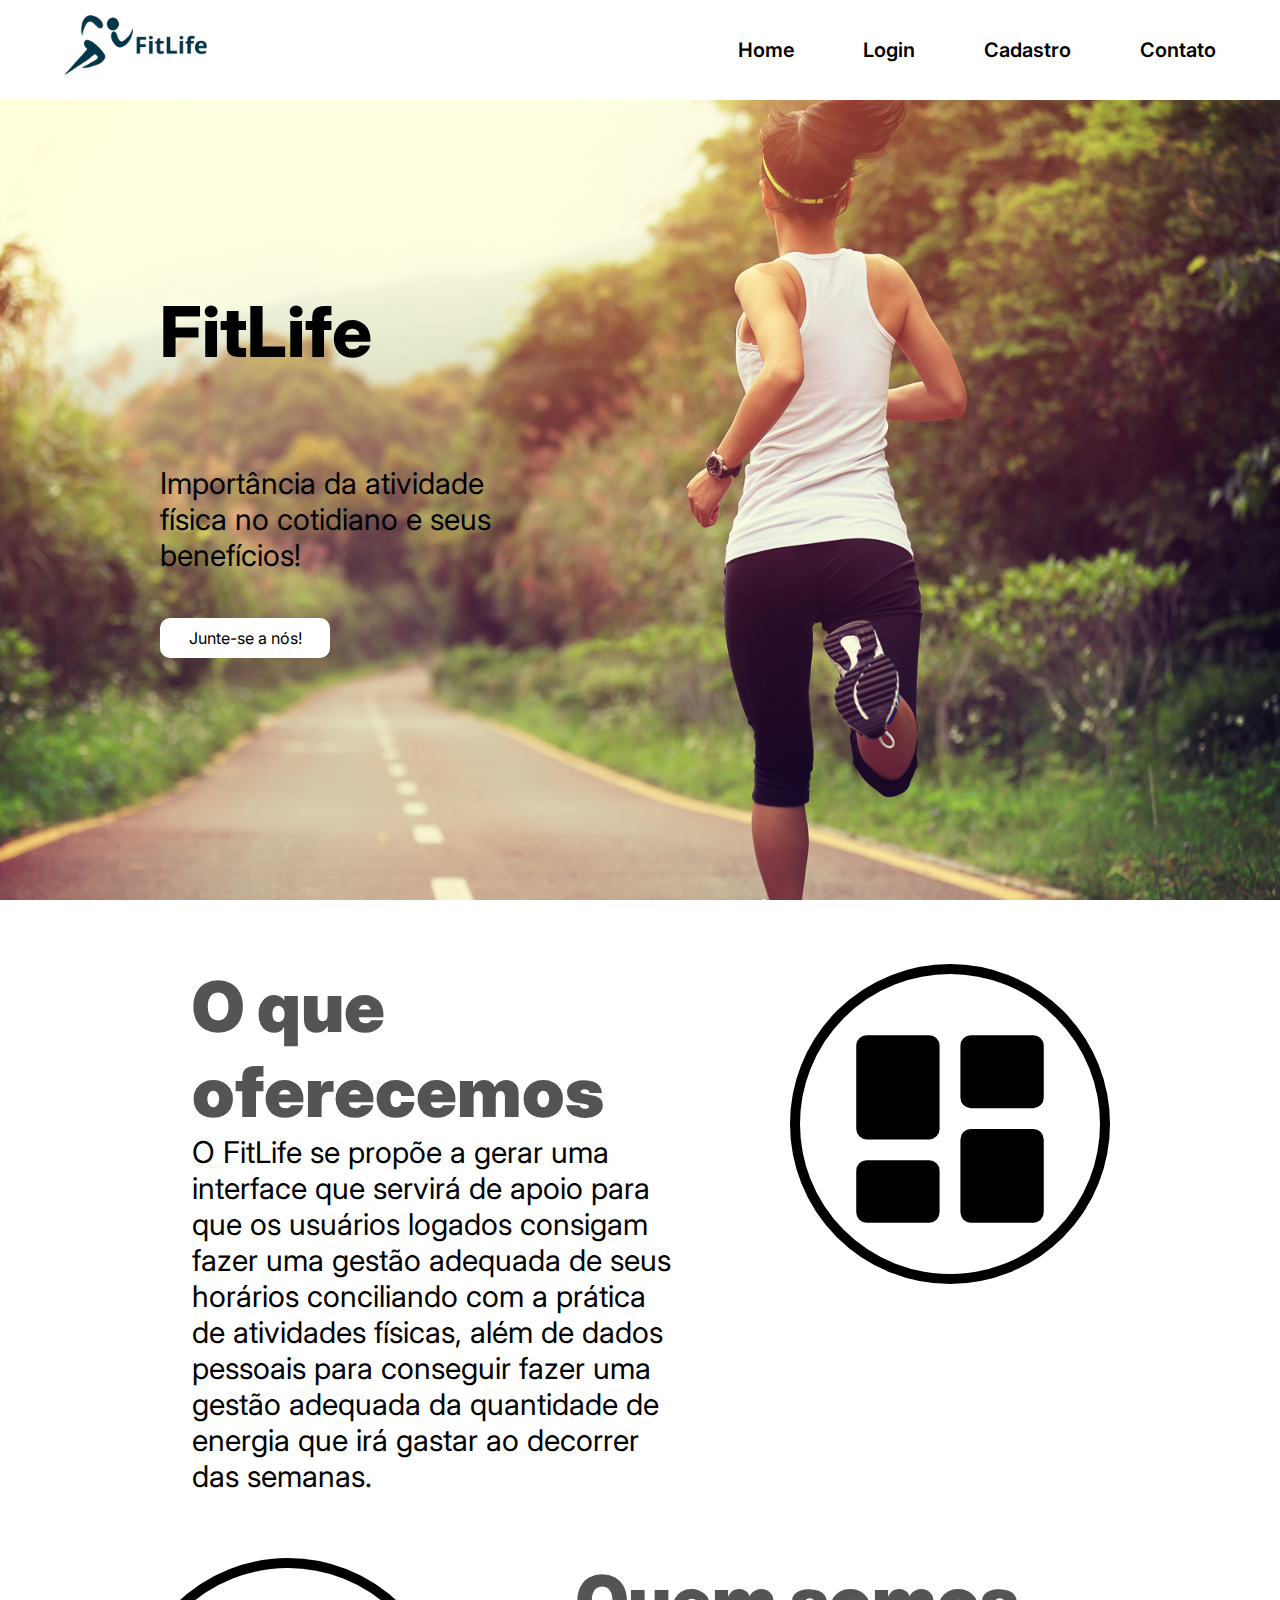
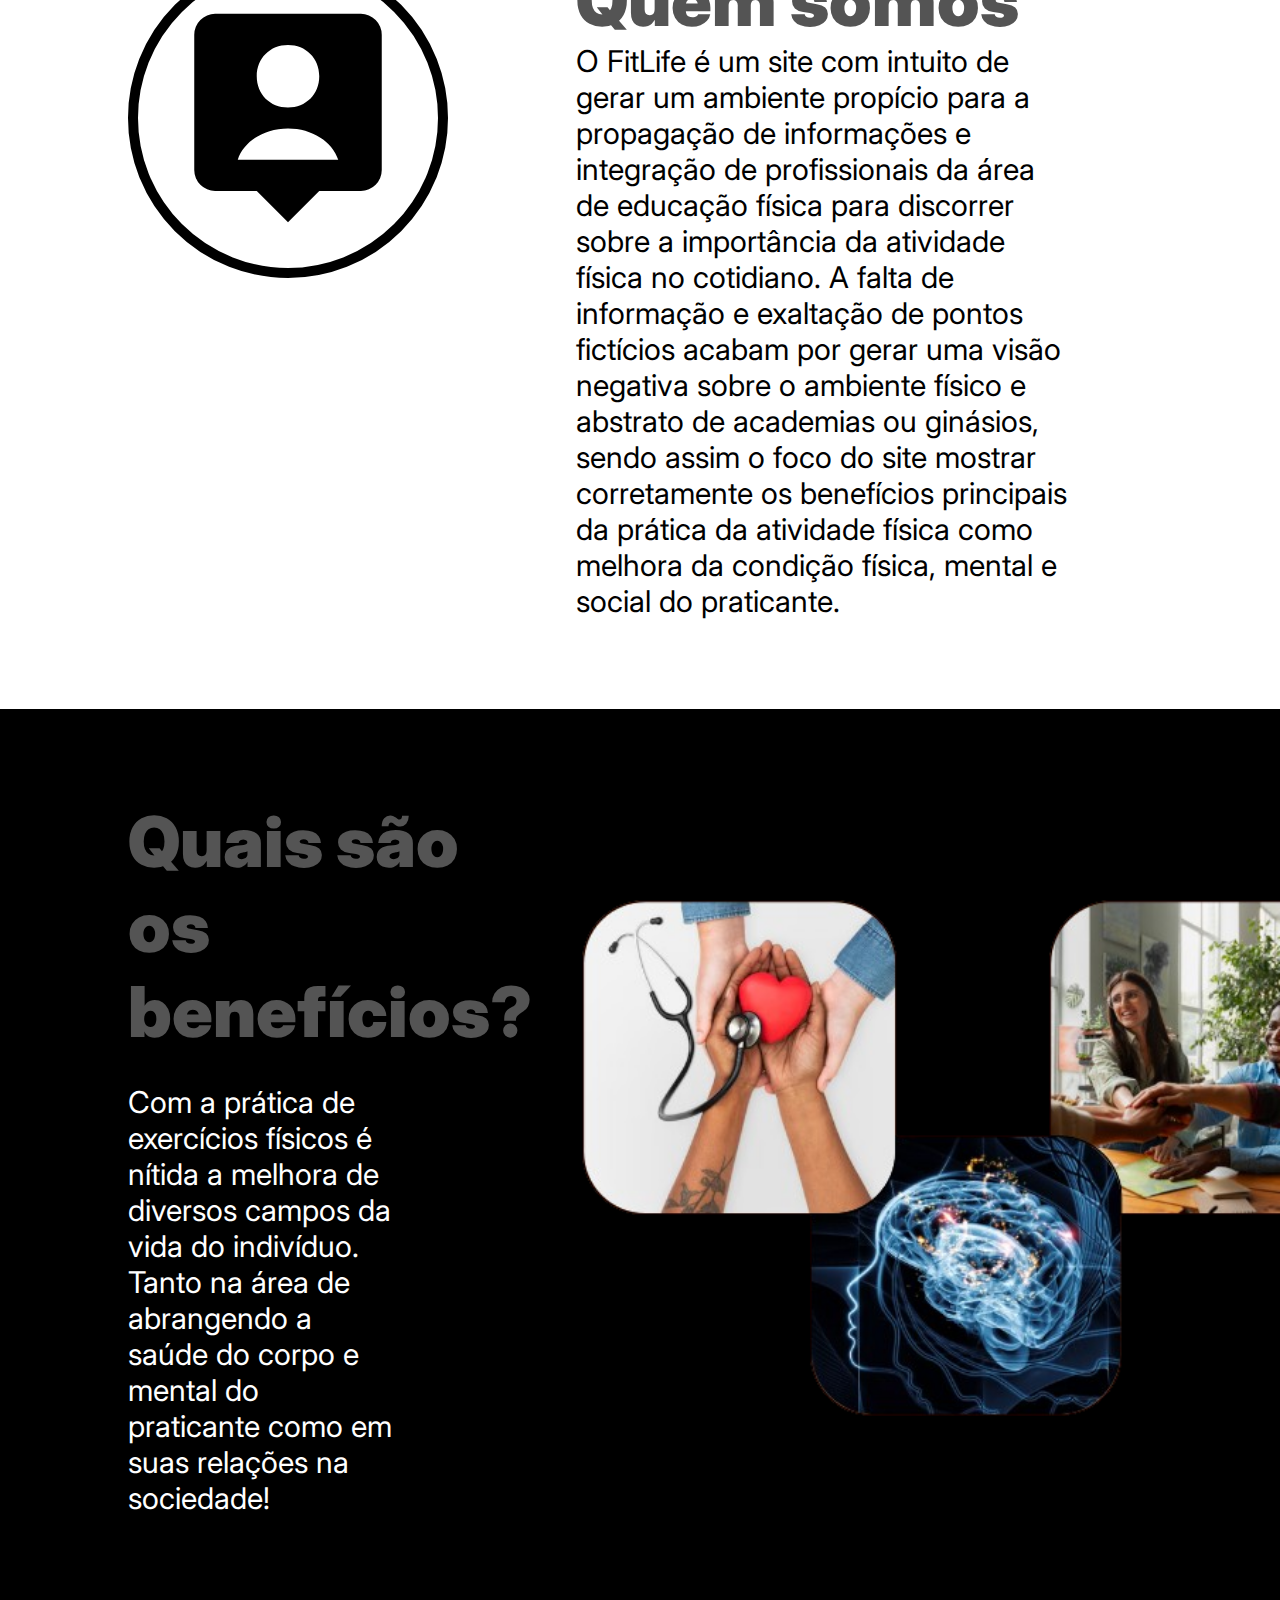
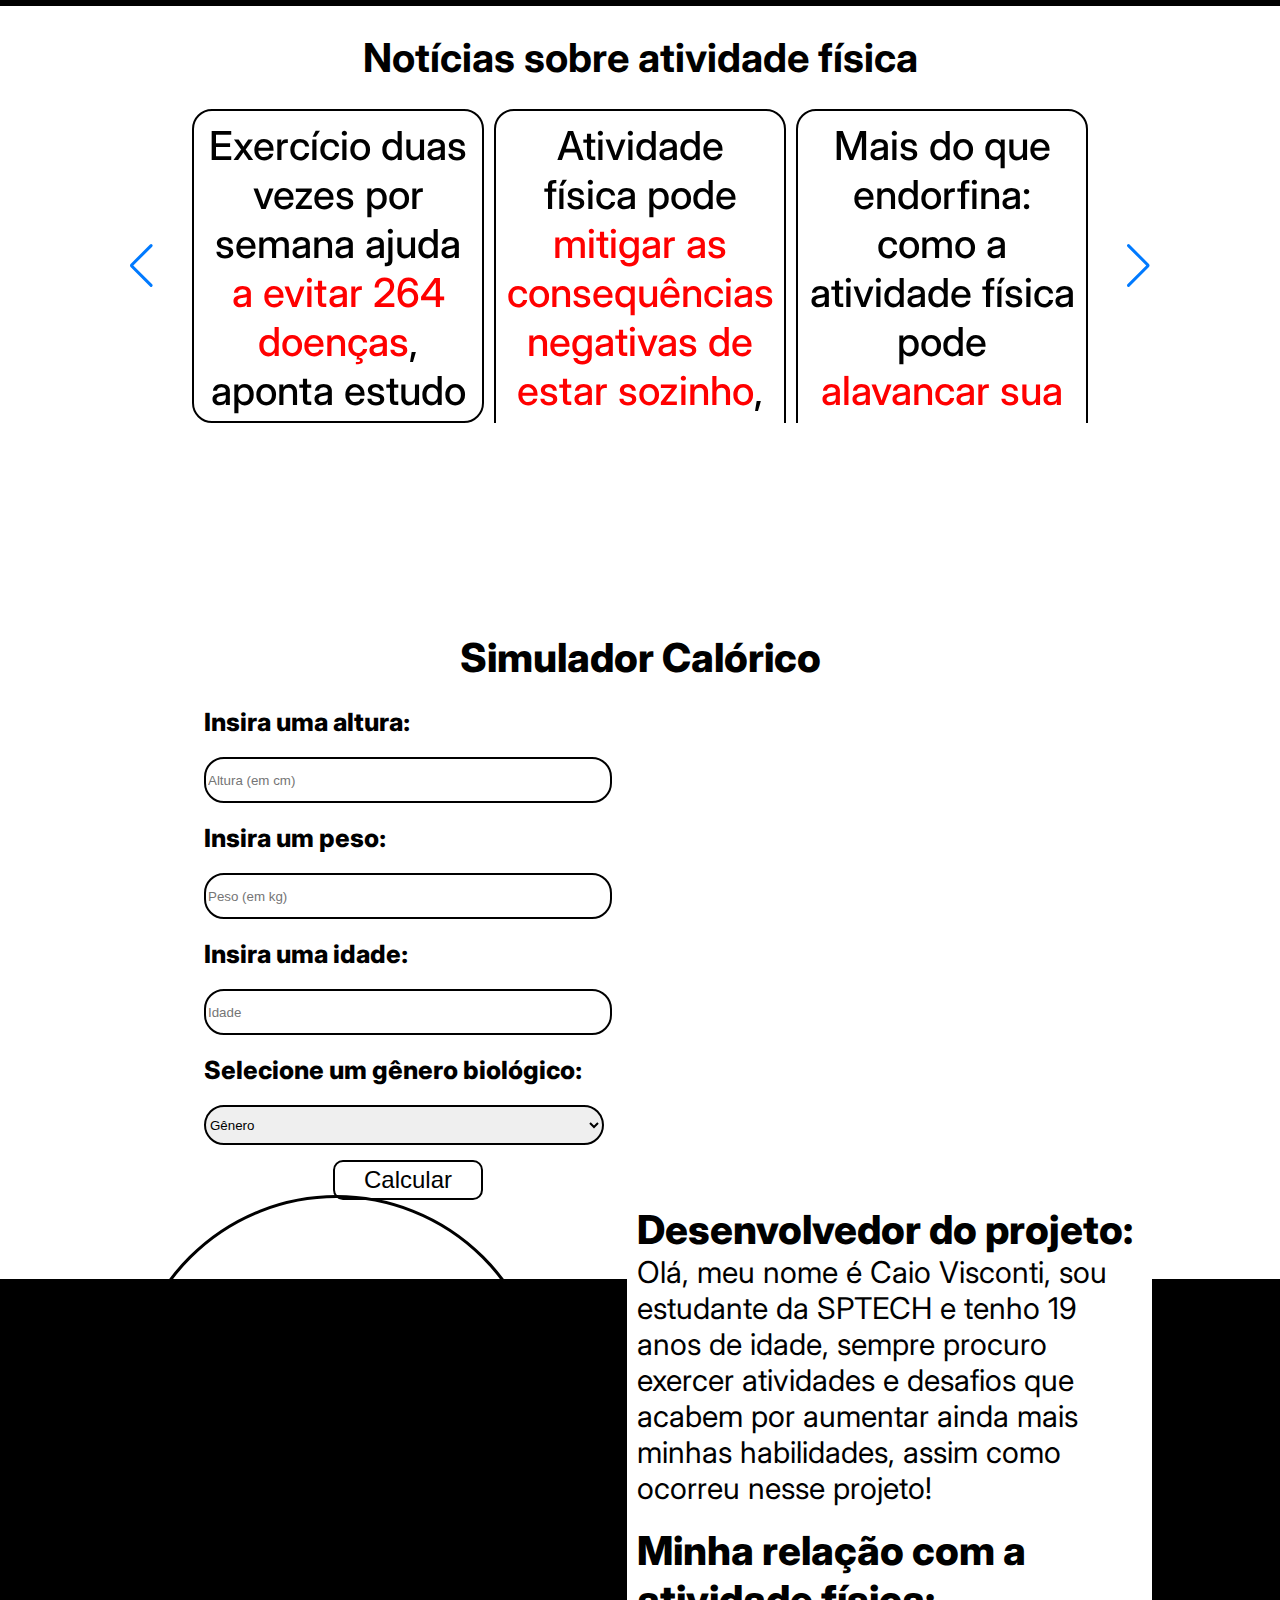
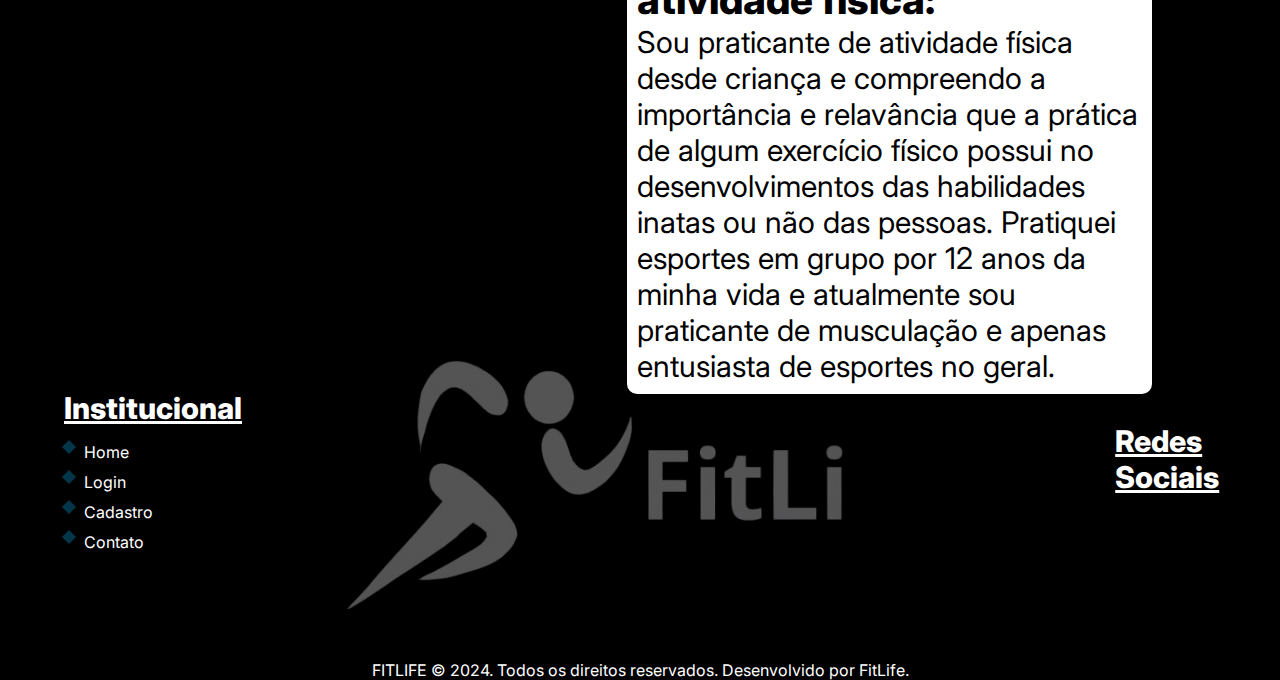
<file: public/index.html>
<!DOCTYPE html>
<html lang="en">
<head>
    <meta charset="UTF-8">
    <meta name="viewport" content="width=device-width, initial-scale=1.0">
    <title>FitLife</title>
    <link rel="stylesheet" href="./css/style.css">
    <script src="./js/main.js"></script>
    <link rel="icon" href="./assets/icon/logo_azul - Copia.png">
    <link rel="stylesheet" href="https://cdn.jsdelivr.net/npm/swiper@11/swiper-bundle.min.css"/>
    <link rel="preconnect" href="https://fonts.googleapis.com">
    <link rel="preconnect" href="https://fonts.gstatic.com" crossorigin>
    <link href="https://fonts.googleapis.com/css2?family=Inter:ital,opsz,wght@0,14..32,300;1,14..32,300&display=swap" rel="stylesheet">
</head>
<body>
    <header class="header">
        <nav class="navbar">
            <div class="logo">
                <a href="./index.html">
                    <img src="./assets/icon/logo_azul.png" height="60px" id="logo" alt="">
                </a>
            </div>

            <div class="nav-div">
                <ul class="nav-list">
                    <li id="nav-home">
                        <a href="./index.html" id="nav-home">Home</a>
                    </li>
                    <li id="nav-login" >
                        <a href="./login.html" id="nav-login">Login</a>
                    </li>
                    <li id="nav-cadastro">
                        <a href="./cadastro.html" id="nav-cadastro">Cadastro</a>
                    </li>
                    <li id="nav-contato">
                        <a href="./contato.html" id="nav-contato">Contato</a>
                    </li>
                </ul>
            </div>
        </nav>
    </header>

        <main class="home" id="home">
            <div class="banner"></div>
            <div class="home-container">
                <div id="esquerda-home-container">
                    <h1 class="titulo-container">
                        FitLife
                    </h1>
                    <span class="texto-container">Importância da atividade física no cotidiano
                        e seus benefícios!</span>
                    <a href="./cadastro.html" class="button-container" style="text-decoration: none;">Junte-se a nós!</a>
                </div>
                <div id="direita-home-container">
                    <div class="teste"></div>
                </div>
            </div>
        </main>
        <section style="padding-bottom: 10vh;" class="section-branco">
            <div id="oqueoferecemos">
                <div class="textosExp">
                    <span class="titulo-cinza"><b>O que oferecemos</b></span>
                    <span class="texto-branco">O FitLife se propõe a gerar uma interface que servirá de apoio para que os usuários logados consigam fazer uma gestão adequada de seus horários conciliando com a prática de atividades físicas, além de dados pessoais para conseguir fazer uma gestão adequada da quantidade de energia que irá gastar ao decorrer das semanas.</span>
                </div>
                <div class="circulo-imagem-dash">
                    <div class="imagemDash"></div>
                </div>
            </div>
            <div id="quemsomos">
                <div class="circulo-imagem-user">
                    <div class="imagemUser"></div>
                </div>
                <div class="textoExp-qs">
                    <div class="titulo-cinza"><b>Quem somos</b></div>
                    <div class="texto-branco-qs">
                        O FitLife é um site com intuito de gerar um ambiente propício para a propagação de informações e integração de profissionais da área de educação física para discorrer sobre a importância da atividade física no cotidiano. A falta de informação e exaltação de pontos fictícios acabam por gerar uma visão negativa sobre o ambiente físico e abstrato de academias ou ginásios, sendo assim o foco do site mostrar corretamente os benefícios principais da prática da atividade física como melhora da condição física, mental e social do praticante.
                    </div>
                </div>
            </div>
        </section>
        <section style="padding-top: 10vh; padding-bottom: 10vh;" class="section-preta">
                <div id="carrosselInfo">
                    <div id="ladoEsquerdo">
                        <div style="height: 100%; display: flex; flex-direction: column; gap:30px">
                            <span class="titulo-cinza-carrossel"><b>Quais são <br>os benefícios?</b></span>
                            <div class="texto-branco-carrossel">Com a prática de exercícios físicos é nítida a melhora de diversos campos da vida do indivíduo. Tanto na área de abrangendo a saúde do corpo e mental do praticante como em suas relações na sociedade!</div>
                        </div>
                    </div>
                    <div class="ladoDireito"></div>
            </section>
            <section id="section-branco">
                <h1 style="text-align: center; font-size: 40px;">
                    Notícias sobre atividade física
                </h1>
                <div class="noticias">
                    <div class="swiper carrosselEquipamento">
                        <div class="swiper-wrapper">
                            <div class="swiper-slide" onclick="noticia1()">
                                <div style="display: flex; align-items: center; justify-content: center;">
                                    <span class="texto-carrosselInfo">
                                    Exercício duas vezes por semana ajuda <span style="color:red">a evitar 264 doenças</span>, aponta estudo
                                    </span>
                                </div>
                            </div>
                            <div class="swiper-slide" onclick="noticia2()">
                                <div style="display: flex; align-items: center; justify-content: center;">
                                    <span class="texto-carrosselInfo">
                                    Atividade física pode <span style="color:red">mitigar as consequências negativas de estar sozinho</span>, revela estudo
                                    </span>
                                </div>
                            </div>
                            <div class="swiper-slide" onclick="noticia3()">
                                <div style="display: flex; align-items: center; justify-content: center;">
                                    <span class="texto-carrosselInfo">
                                    Mais do que endorfina: como a atividade física pode <span style="color:red">alavancar sua carreira</span>
                                    </span>
                                </div>
                            </div>
                            <div class="swiper-slide" onclick="noticia4()">
                                <div style="display: flex; align-items: center; justify-content: center;">
                                    <span class="texto-carrosselInfo">
                                    Atividades físicas proporcionam <span style="color:red">mais e melhores dias dos avós</span>
                                    </span>
                                </div>
                            </div>
                        </div>
                    </div>
                    <div class="div_btns">
                        <div class="swiper-button-next next-teste"></div>
                        <div class="swiper-button-prev prev-teste"></div>
                    </div>
                </div>
                <div class="simulador">
                    <div class="titulo-simulador">
                        Simulador Calórico
                    </div>
                    <div class="inferior-simulador">
                        <div class="texto-simulador">
                            <div class="esquerda-simulador">
                                <span class="frases-simulador">Insira uma altura:</span> <br>
                                <input class="input-simulador" placeholder="Altura (em cm)" type="number" id="ipt_altura"><br>
                                <span class="frases-simulador">Insira um peso:</span> <br>
                                <input class="input-simulador" placeholder="Peso (em kg)" type="number" id="ipt_peso"><br>
                                <span class="frases-simulador">Insira uma idade:</span> <br>
                                <input class="input-simulador" placeholder="Idade" type="number" id="ipt_idade"><br>
                                <span class="frases-simulador">Selecione um gênero biológico:</span> <br>
                                <select id="slt_generoB" class="input-simulador">
                                    <option value="#">Gênero</option>
                                    <option value="masculino">Masculino</option>
                                    <option value="feminino">Feminino</option>
                                </select>
                                <div style="height: 70px; display: flex; align-items: center; justify-content: center;">
                                    <button onclick="calcular()" class="botao-simulador">Calcular</button>
                                </div>
                            </div>
                        </div>
                        <div style="display: none" class="direita-simulador" id="div_direita_simulador">
                            <span class="titulo-direita-simulador">Gasto basal de calorias total:</span> <br>
                            <span class="texto-direita-simulador">A taxa metabólica basal (TMB) é a quantidade de energia que o corpo gasta para manter as funções vitais, como respiração, batimentos do coração e temperatura corporal</span><br>
                            <span class="titulo-direita-simulador">Taxa metabólica basal:</span> <br>
                            <span class="texto-direita-simulador" id="spn_resultado"></span>
                        </div>
                    </div>
                    </div>
            </section>
            <section class="section-preta">
                <div class="area-desenvolvedor">
                    <div class="info-desenvolvedor">
                        <div class="foto-desenvolvedor"></div>
                        <div class="area-texto">
                            <span class="titulo-desenvolvedor">
                                Desenvolvedor do projeto:
                            </span>
                            <span class="texto-desenvolvedor">
                                Olá, meu nome é Caio Visconti, sou estudante da SPTECH e tenho 19 anos de idade, sempre procuro exercer atividades e desafios que acabem por aumentar ainda mais minhas habilidades, assim como ocorreu nesse projeto!
                            </span> <br>
                            <span class="titulo-desenvolvedor">
                                Minha relação com a atividade física:
                            </span>
                            <span class="texto-desenvolvedor">
                                Sou praticante de atividade física desde criança e compreendo a importância e relavância que a prática de algum exercício físico possui no desenvolvimentos das habilidades inatas ou não das pessoas. Pratiquei esportes em grupo por 12 anos da minha vida e atualmente sou praticante de musculação e apenas entusiasta de esportes no geral.
                            </span>
                        </div>
                    </div>
                </div>
                <div id="rodape">
                    <div class="conteudo-rodape">
                        <div class="institucional">
                            <span class="titulo-rodape">
                                <u>Institucional</u>
                            </span>
                            <ul class="rod-list">
                                <li id="rod-home">
                                    <div class="quadrado"></div>
                                    <a href="#" class="option" style="text-decoration: none;">Home</a>
                                </li>
                                <li id="rod-login">
                                    <div class="quadrado"></div>
                                    <a href="./login.html" class="option" style="text-decoration: none;">Login</a>
                                </li>
                                <li id="rod-cadastro">
                                    <div class="quadrado"></div>
                                    <a href="./cadastro.html" class="option" style="text-decoration: none;">Cadastro</a>
                                </li>
                                <li id="rod-contato">
                                    <div class="quadrado"></div>
                                    <a href="./contato.html" class="option" style="text-decoration: none;">Contato</a>
                                </li>
                            </ul>
                        </div>
                        <div class="logo-projeto-rodape"></div>
                        <div class="redes-sociais">
                            <span class="titulo-rodape">
                                <u>Redes Sociais</u>
                            </span>
                            <div style="display: flex; flex-direction: row; gap: 10%">
                                <a href="https://www.instagram.com/fitlife.ofc/" class="instagram"></a>
                                <a href="https://www.facebook.com/fitlife.ofc.2024" class="facebook"></a>
                                <a href="https://x.com/ContatoFitLife" class="x"></a>
                            </div>
                        </div>
                    </div>
                    <div class="direitos">FITLIFE © 2024. Todos os direitos reservados. Desenvolvido por FitLife.</div>
                </div>
            </section>
</body>
</html>
<script src="https://cdn.jsdelivr.net/npm/swiper@11/swiper-bundle.min.js"></script>

<script>
    function noticia1() {
        window.location = "https://gauchazh.clicrbs.com.br/saude/noticia/2024/10/exercicio-duas-vezes-por-semana-ajuda-a-evitar-264-doencas-aponta-estudo-cm1z9pz0o0041013z2i05j5ol.html";
    }

    function noticia2(){
        window.location = "https://www.ecycle.com.br/atividade-fisica-pode-mitigar-as-consequencias-negativas-de-estar-sozinho-revela-estudo/";
    }

    function noticia3() {
        window.location = "https://forbes.com.br/carreira/2023/10/felicidade-produtividade-e-bem-estar-o-poder-da-atividade-fisica-na-carreira/";
    }

    function noticia4() {
        window.location = "https://agenciabrasil.ebc.com.br/geral/noticia/2024-07/atividades-fisicas-proporcionam-mais-e-melhores-dias-dos-avos";
    }

    var swiperEquipamento = new Swiper(".carrosselEquipamento", {
      slidesPerView: 3,
      spaceBetween: 10,
      loop: true,
      allowTouchMove: false,
      navigation: {
        nextEl: ".next-teste",
        prevEl: ".prev-teste"
      }
    });
   </script>

<script src="./js/main.js"></script>
</file>
<file: public/css/style.css>
@import url('https://fonts.googleapis.com/css2?family=Inter:ital,opsz,wght@0,14..32,100..900;1,14..32,100..900&family=Poppins:ital,wght@0,100;0,200;0,300;0,400;0,500;0,600;0,700;0,800;0,900;1,100;1,200;1,300;1,400;1,500;1,600;1,700;1,800;1,900&display=swap');


:root {
--white-color: #FFF;
--lightgrey-color:#CFCFCF;
--black-color: #000000;
--grey-color: #545454;
}

body{
    display: flex;
    flex-direction: column;
    width: 100%;
    justify-content: center;
    align-items: center;
    font-family: "Inter", serif;
    font-weight: 400;
    margin: 0;
    padding: 0;
}

/* HOME */
.header{
    z-index: 10;
    height: 100px;
    width: 100%;
    background-color: #FFFFFF;
    display: flex;
    justify-content: center;
    align-items: center;    
    position: fixed;
    top: 0;
    border-bottom: #000000;
}

.logo {
    margin-top: 15px;
    margin-right: 15px;
}

.nav-div{
    height: 100%;
    display: flex;
    justify-content: center;
    width: 45%;
}
    
.nav-list{
    list-style: none;
    width: 100%;
    display: flex;
    justify-content: space-between;
    align-items: center;
}
    
.nav-list .nav-item {
    position: relative;
}
    
.nav-list .nav-item a{
    text-decoration: none;
    color: var(--white-color);
    font-weight: 800;
    font-size: 24px;
}

#nav-home {
    text-decoration: none;
    font-size: 20px;
    font-weight: 600;
    color: black;
}

#nav-home:hover {
    color: #04364A;
}

#nav-login {
    text-decoration: none;
    font-size: 20px;
    font-weight: 600;
    color: black;
}

#nav-login:hover {
    color: #04364A;
}

#nav-cadastro {
    text-decoration: none;
    font-size: 20px;
    font-weight: 600;
    color: black;
}

#nav-cadastro:hover {
    color: #04364A;
}

#nav-contato {
    text-decoration: none;
    font-size: 20px;
    font-weight: 600;
    color: black;
}
    
#nav-contato:hover {
    color: #04364A;
}

.div-logo{
    height: 100%;
    display: flex;
    justify-content: center;
    align-items: center;
}

.navbar{
    width: 90%;
    height: 100%;
    display: flex;
    flex-direction: row;
    justify-content: space-between;
}
    
.home {
    width: 100%;
    height: 100vh;
    display: flex;
    justify-content: center;
    align-items: center;
    background-image: url(../assets/img/corrida.jpg);
    background-size: cover;
}

.home::before {
    width: 100%;
    height: 100%;
    background: rgba(0, 0, 0, 0.5); /* Ajuste a opacidade para controlar a escuridão */
    z-index: 1;
}

.home-container {
    width: 75%;
    height: 100%;
    display: flex;
    flex-direction: row;
    justify-content: space-between;
}

#esquerda-home-container {
    width: 48%;
    display: flex;
    flex-direction: column;
    justify-content: center;
    gap: 45px;
}

#direita-home-container {
    width: 48%;
}

.titulo-container {
    width: 100%;
    text-align: left;
    color: var(--black-color);
    font-size: 70px;
    font-weight: 800;
}

.texto-container {
    width: 80%;
    font-size: 30px;
    font-weight: 400;
    display: flex;
    flex-direction: column;
    color: var(--black-color);
    text-align: left;
}

.button-container {
    width: 150px;
    padding: 10px;
    display: flex;
    align-items: center;
    justify-content: center;
    border-radius: 10px;
    font-size: 16px;
    font-weight: 400;
    background-color: #FFF;
    color: black;
}

.button-container:hover {
    background-color: #04364A;
    color: white;
}

.teste {
    width: 100%;
}

.section-preta {
    width: 100%;
    height: 100%;
    display: flex;
    flex-direction: column;
    align-items: center;
    background-color: var(--black-color);
    gap: 50px;
    background-size: cover;
}

#quemsomos{
    display: flex;
    flex-direction: row;
    justify-content: center;
    margin-top: 5%;
}

.textosExp {
    width: 45%;
    display: flex;
    flex-direction: column;
    text-align: center;
}

.textoExp-qs {
    width: 45%;
    display: flex;
    flex-direction: column;
    text-align: center;
    margin-left: 10%;
}

.titulo-cinza {
    font-size: 70px;
    font-weight: 800;
    color: var(--grey-color);
    text-align: left;
}

.texto-branco {
    color: black;
    font-size: 30px;
    font-weight: 400;
    text-align: left;
    width: 100%
}

.texto-branco-qs {
    color: black;
    font-size: 30px;
    font-weight: 400;
    text-align: left;
    width: 86%;
}

.circulo-imagem-dash {
    width: 300px;
    height: 300px;
    border: 10px solid var(--black-color);
    border-radius: 160px;
    display: flex;
    align-items: center;
    justify-content: center;
    margin-left: 10%;
}

.circulo-imagem-user {
    width: 300px;
    height: 300px;
    border: 10px solid var(--black-color);
    border-radius: 160px;
    display: flex;
    align-items: center;
    justify-content: center;
}

.imagemDash {
    width: 250px;
    height: 240px;
    background-image: url(../assets/icon/bxs-dashboard.svg);
    background-size: cover;
}

.imagemUser {
    width: 250px;
    height: 250px;
    background-image: url(../assets/icon/bxs-user-pin.svg);
    background-size: cover;
}

.titulo-cinza-carrossel {
    font-size: 70px;
    font-weight: 800;
    color: var(--grey-color);
    text-align: left;
    width: fit-content;
}

.texto-branco-carrossel {
    color: white;
    font-size: 30px;
    font-weight: 400;
    text-align: left;
    width: 60%
}

.button-carrossel {
    align-items: flex-start;
    border-radius: 10px;
    font-size: 8px;
}

#oqueoferecemos {
    display: flex;
    flex-direction: row;
    margin-left: 15%;
    margin-top: 5%;
}

.button {
    width: 40px;
    height: 50px;
    background-color: var(--white-color);
}

#carrosselInfo {
    display: flex;
    flex-direction: row;
    align-items: center;
}

#carrossel-info {
    width: 100%;
    height: 100%;
    display: flex;
    flex-direction: row;
    background-color: var(--white-color);
    align-items: center;
}

#ladoEsquerdo {
    display: flex;
    flex-direction: column;
    width: 40%;
    gap: 50px;
    margin-left: 10%;
}

.ladoDireito {
    width: 800px;
    height: 524px;
    display: flex;
    align-items: center;
    position: relative;
    background-image: url(../assets/img/imagem-ladoDireito.png);
    background-size: cover;
}

#section-branco {
    width: 100vw;
    height: 100%;
    background-color: var(--white-color);
    background-size: cover;
}

.simulador {
    width: 100%;
    height: 100%;
    display: flex;
    flex-direction: column;
    padding-bottom: 5%;
    top: -10%;
}

.titulo-simulador {
    color: var(--black-color);
    font-size: 40px;
    font-weight: 800;
    text-align: center;
    padding-bottom: 2%;
}

.inferior-simulador {
    display: flex;
    flex-direction: row;
}

.texto-simulador {
    display: flex;
    flex-direction: column;
    gap: 10%;
}

.esquerda-simulador {
    width: 100%;
    display: flex;
    justify-content: flex-start;
    flex-direction: column;
    margin-left: 50%;
}

.frases-simulador {
    color: var(--black-color);
    font-size: 25px;
    font-weight: 800;
    text-align: left;
}

.input-simulador {
    width: 400px;
    height: 40px;
    border: 2px solid var(--black-color);
    border-radius: 20px;
}

.select-simulador {
    width: 100px;
    height: 40px;
    border: 2px solid var(--black-color);
    border-radius: 20px;
}

.botao-simulador {
    width: 150px;
    height: 40px;
    display: flex;
    align-items: center;
    justify-content: center;
    text-align: center;
    font-size: 24px;
    border: 2px solid black;
    border-radius: 10px;
    background-color: #FFFFFF;
}

.botao-simulador:hover {
    background-color: #04364A;
    color: white;
    cursor: pointer;
}

.direita-simulador {
    width: 40%;
    height: 70%;
    flex-direction: column;
    border-radius: 20px;
    padding: 20px;
    background-color: var(--lightgrey-color);
    margin-left: 20%;
    margin-top: 3%;
}

.titulo-direita-simulador {
    color: var(--black-color);
    font-size: 30px;
    font-weight: 800;
    text-align: left;
}

.texto-direita-simulador {
    color: var(--black-color);
    font-size: 20px;
    font-weight: 800;
    text-align: left;
}

.area-desenvolvedor {
    height: 50vh;
    display: flex;
    justify-content: center;
    align-items: center;
}
.info-desenvolvedor {
    width: 80%;
    display: flex;
    flex-direction: row;
    gap: 8%;
    margin-top: 30vh;
    padding-bottom: 10vh;
}

.foto-desenvolvedor {
    width: 500px;
    height: 480px;
    border: 3px solid black;
    border-radius: 300px;
    background-image: url(https://media.licdn.com/dms/image/v2/C4D03AQH5kxJFypbMew/profile-displayphoto-shrink_800_800/profile-displayphoto-shrink_800_800/0/1662993091556?e=1736380800&v=beta&t=dk0mwh4bhDs-P0Jz6hjMb67FrGZdJUU7FdmOKR7CnWc);
    background-size: cover;
}

.area-texto {
    width: 60%;
    background-color: var(--white-color);
    display: flex;
    flex-direction: column;
    padding: 10px;
    border-radius: 10px;
}

.titulo-desenvolvedor {
    color: var(--black-color);
    font-size: 40px;
    font-weight: 800;
    text-align: left;
}

.texto-desenvolvedor {
    color: var(--black-color);
    font-size: 30px;
    font-weight: 400;
    text-align: left;
}

#rodape {
    width: 100%;
    height: 100%;
    display: flex;
    flex-direction: column;
    gap: 5%;
    margin-top: 20vh;
}

.conteudo-rodape {
    width: 100%;
    display: flex;
    flex-direction: row;
    align-items: center;
}

.institucional {
    width: 25%;
    height: 100%;
    display: flex;
    flex-direction: column;
    text-align: left;
    margin-left: 5%;
}

.logo-projeto-rodape {
    width: 600px;
    height: 250px;
    background-image: url(../assets/icon/image-removebg-preview.png);
    background-size: cover;
    margin-left: 1%;
}

.direitos {
    width: 100%;
    text-align: center;
    color: white;
    margin-top: 4%;
}

.titulo-rodape {
    color: white;
    font-size: 30px;
    font-weight: 800;
    text-align: left;
}

.titulo-rodape:hover {
    color:#04364A;
    cursor: pointer;
}

.rod-list {
    height: 100%;
    display: flex;
    flex-direction: column;
    gap: 5%;
    padding-inline-start: 0px;
}

.option {
    height: 20px;
    color: white;
    margin-left: 10px;
    margin-bottom: 10px;
    display: flex;
    justify-self: center;
}

.option:hover {
    color:#04364A;
}

.lista {
    width: fit-content;
    height: 10vh;
    display: flex;
    flex-direction: row;
}

.quadrados {
    width: fit-content;
    height: 100%;
    display: flex;
    flex-direction: column;
    gap: 5%;
}

.quadrado {
    width: 10px;
    height: 10px;
    background-color: #04364A;
    transform: rotate(45deg);
}

.redes-sociais{
    height: 100%;
    display: flex;
    flex-direction: column;
    gap: 10%;
    margin-left: 21%;
}

.instagram {
    width: 50px;
    height: 50px;
    background-image: url(https://upload.wikimedia.org/wikipedia/commons/thumb/a/a5/Instagram_icon.png/1024px-Instagram_icon.png);
    background-size: cover;
}

.facebook {
    width: 50px;
    height: 50px;
    background-image: url(https://upload.wikimedia.org/wikipedia/commons/thumb/c/cd/Facebook_logo_%28square%29.png/640px-Facebook_logo_%28square%29.png);
    background-size: cover;
}

#rod-home {
    display: flex;
    flex-direction: row;
}

#rod-login {
    display: flex;
    flex-direction: row;
}

#rod-cadastro {
    display: flex;
    flex-direction: row;
}

#rod-contato {
    display: flex;
    flex-direction: row;
}

.x {
    width: 50px;
    height: 50px;
    background-image: url(https://atribunarj.com.br/uploads/FILES/destacadas/07-04-2024-1000026680.png);
    background-size: cover;
}

.imagem-info {
    background-image: url(../assets/icon/logo_azul.png);
}

.carrosselEquipamento{
    width: 70%;
    height: 60%;
    display: flex;
    align-items: center;
    justify-content: center;
    top: -20%;
}

.swiper-slide {
  width: 60%;
  height: 30%;
  display: flex;
  flex-direction: column;
  align-items: center;
  justify-content: center;
  color: black;
}

.swiper-slide:hover {
  cursor: pointer;
}

.swiper-slide p {
  width: 60%;
}

.div_controladora {
  position: absolute;
  width: 100%;
  bottom: -20%;
}
  
.div_controladora .swiper-pagination-bullet {
  width: 20px;
  height: 20px;
}

.div_controladora .swiper-pagination-bullet-active {
  background-color: chartreuse;
}

.div_btns {
  position: absolute;
  width: 100%;
  top: 30%;
}

.div_btns .swiper-button-next {
  position: absolute;
  right: 10%;
}

.div_btns .swiper-button-prev {
  position: absolute;
  left: 10%;
}

.texto-carrosselInfo {
  width: 100%;
  min-height: 300px;
  font-size: 40px;
  align-self: center;
  justify-self: center;
  text-align: center;
  font-weight: 500;
  border: 2px solid black;
  border-radius: 20px;
  padding: 10px 10px 0px 10px;
}

.noticias {
  width: 100%;
  height: 524px;
  display: flex;
  align-items: center;
  position: relative;
}
</file>
